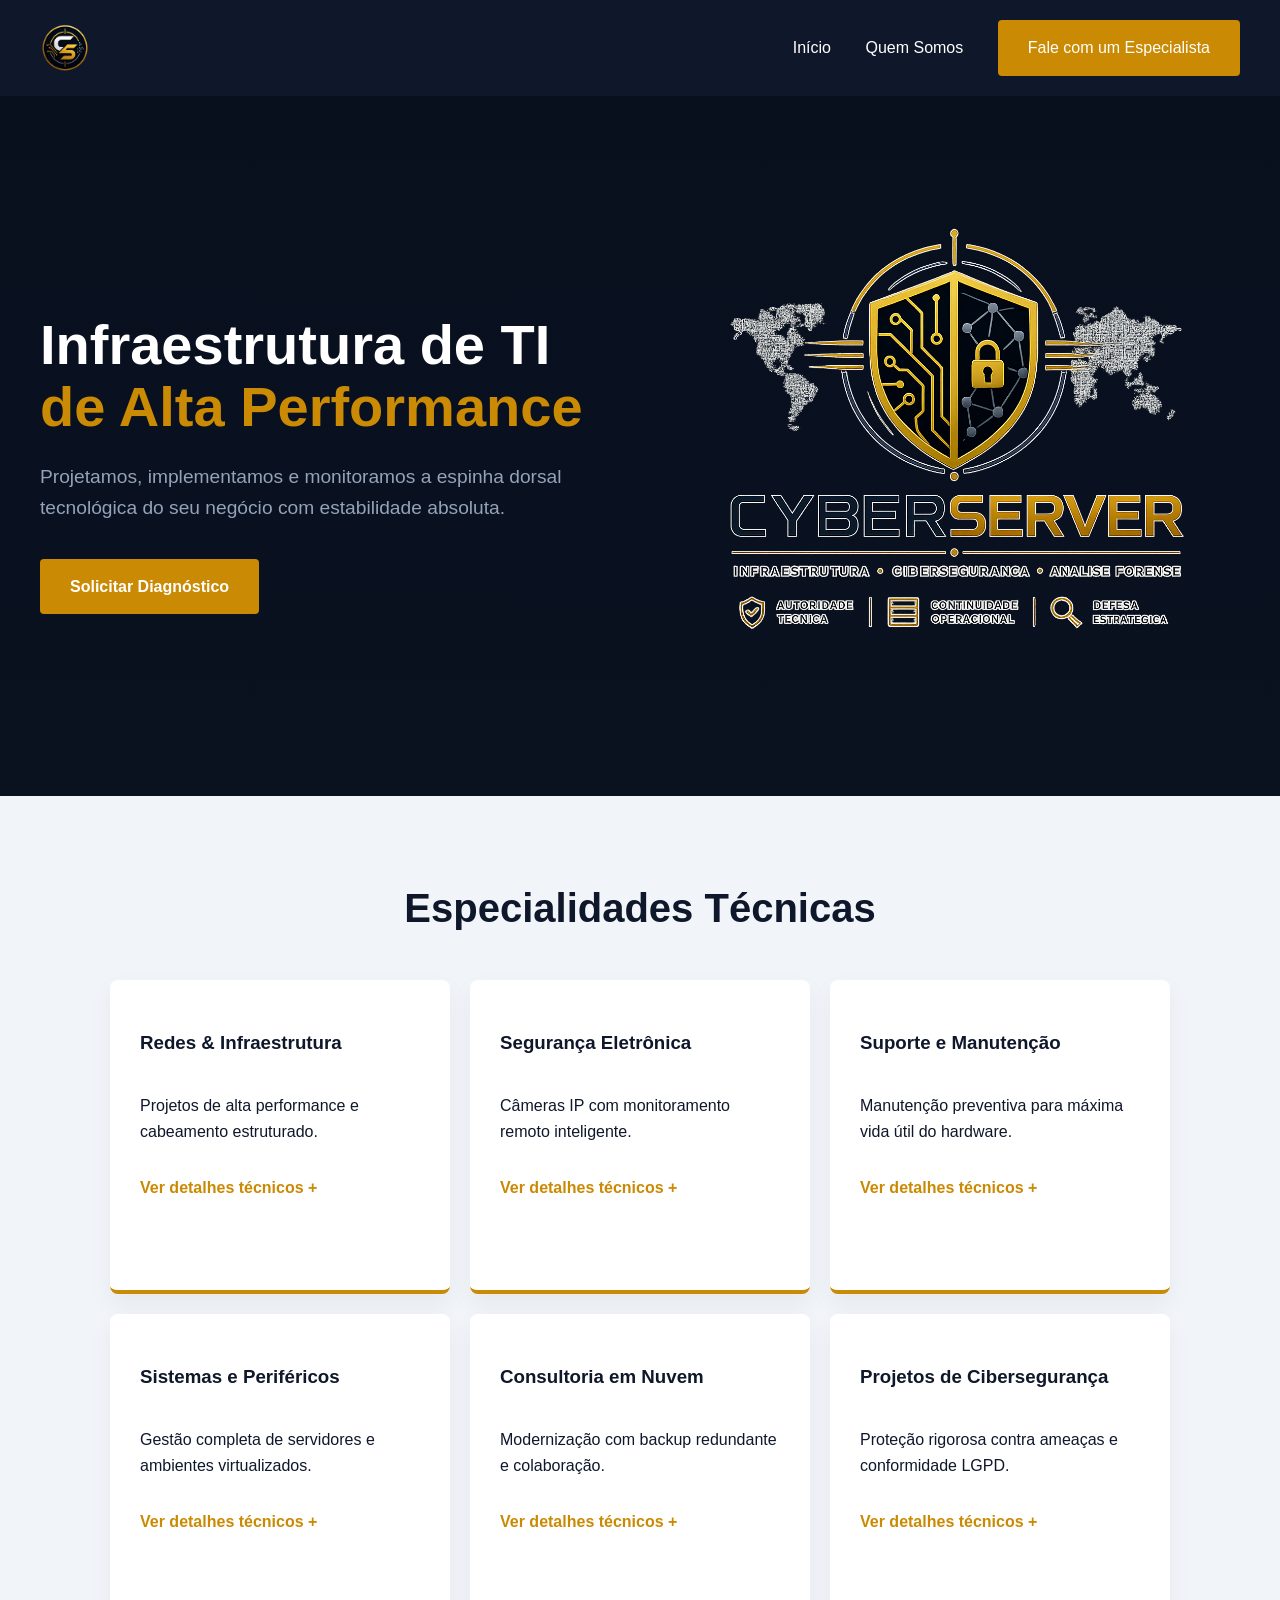
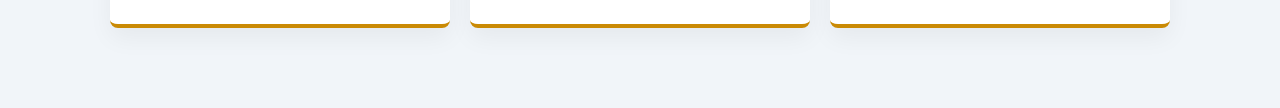
<file: index.html>
<!DOCTYPE html>
<html lang="pt-br">
<head>
    <meta charset="UTF-8">
    <meta name="viewport" content="width=device-width, initial-scale=1.0">
    <title>CYBERSERVER | Consultoria Especializada em TI</title>
    <link rel="icon" href="favicon.png">
    <link rel="stylesheet" href="style.css">
</head>
<body>

    <!-- Navegação -->
    <nav class="navbar">
        <div class="container nav-content">
            <img src="favicon.png" alt="Logo" class="logo">
            <div class="menu">
                <a href="index.html">Início</a>
                <a href="quem-somos.html">Quem Somos</a>
                <a href="https://wa.me/5517991672067" class="btn-primary" target="_blank">Fale com um Especialista</a>
            </div>
        </div>
    </nav>

    <!-- Hero -->
    <header id="inicio" class="hero">
        <div class="container hero-grid">
            <div class="hero-text">
                <h1>Infraestrutura de TI <br><span class="accent">de Alta Performance</span></h1>
                <p>Projetamos, implementamos e monitoramos a espinha dorsal tecnológica do seu negócio com estabilidade absoluta.</p>
                <a href="https://wa.me/5517991672067" class="btn-primary" target="_blank">Solicitar Diagnóstico</a>
            </div>
            <img src="logosemfundo.png" alt="Infraestrutura de TI" class="hero-image">
        </div>
    </header>

    <!-- Soluções -->
    <section id="solucoes" class="services">
        <div class="container">
            <h2 class="section-title">Especialidades Técnicas</h2>
            <div class="services-grid">
                <!-- Cards -->
                <div class="card"><h3>Redes & Infraestrutura</h3><p>Projetos de alta performance e cabeamento estruturado.</p><a href="#modal-redes" class="btn-detalhes">Ver detalhes técnicos +</a></div>
                <div class="card"><h3>Segurança Eletrônica</h3><p>Câmeras IP com monitoramento remoto inteligente.</p><a href="#modal-seguranca" class="btn-detalhes">Ver detalhes técnicos +</a></div>
                <div class="card"><h3>Suporte e Manutenção</h3><p>Manutenção preventiva para máxima vida útil do hardware.</p><a href="#modal-suporte" class="btn-detalhes">Ver detalhes técnicos +</a></div>
                <div class="card"><h3>Sistemas e Periféricos</h3><p>Gestão completa de servidores e ambientes virtualizados.</p><a href="#modal-sistemas" class="btn-detalhes">Ver detalhes técnicos +</a></div>
                <div class="card"><h3>Consultoria em Nuvem</h3><p>Modernização com backup redundante e colaboração.</p><a href="#modal-nuvem" class="btn-detalhes">Ver detalhes técnicos +</a></div>
                <div class="card"><h3>Projetos de Cibersegurança</h3><p>Proteção rigorosa contra ameaças e conformidade LGPD.</p><a href="#modal-ciber" class="btn-detalhes">Ver detalhes técnicos +</a></div>
            </div>
        </div>
    </section>

  <!-- MODAIS ESTILO AULA TÉCNICA -->

<div id="modal-redes" class="modal">
    <div class="modal-content">
        <span class="close-btn">&times;</span>
        <h2>Redes: A Espinha Dorsal</h2>
        <p>Infraestrutura é engenharia pura. Uma falha de 1% na camada física gera latência intermitente e gargalos invisíveis.</p>
        <ul>
            <li><strong>Certificação (Physical Layer):</strong> Validamos impedância e sinal para garantir *throughput* máximo, eliminando perda de pacotes.</li>
            <li><strong>Zero Trust (VLANs):</strong> Segmentamos a rede para isolar dados críticos; se um dispositivo for comprometido, a ameaça não se propaga.</li>
            <li><strong>Engenharia Térmica:</strong> Racks organizados não são apenas estética, são fluxos de ventilação que garantem a longevidade dos ativos.</li>
        </ul>
    </div>
</div>

<div id="modal-seguranca" class="modal">
    <div class="modal-content">
        <span class="close-btn">&times;</span>
        <h2>Segurança: Visão Inteligente</h2>
        <p>Não instalamos apenas câmeras; entregamos sistemas de monitoramento proativo com visão computacional.</p>
        <ul>
            <li><strong>Streaming Seguro:</strong> Fluxos criptografados *end-to-end* para garantir a integridade dos seus dados.</li>
            <li><strong>Redundância de Dados:</strong> Protocolos de armazenamento cíclico que mitigam falhas críticas de disco.</li>
            <li><strong>Análise de Cenário:</strong> Mapeamento estratégico de ambiente para eliminar 100% de pontos cegos.</li>
        </ul>
    </div>
</div>

<div id="modal-suporte" class="modal">
    <div class="modal-content">
        <span class="close-btn">&times;</span>
        <h2>Suporte: Ciência de Hardware</h2>
        <p>Tratamos o hardware com o rigor técnico que a alta performance exige, tratando a causa, não apenas o sintoma.</p>
        <ul>
            <li><strong>Termodinâmica:</strong> Troca de composto térmico de alto desempenho para eliminar o *thermal throttling*.</li>
            <li><strong>Sanitização Química:</strong> Remoção de contaminantes atmosféricos que causam micro-curtos na placa-mãe.</li>
            <li><strong>Diagnóstico de Estresse:</strong> Testes de carga que identificam falhas latentes antes da interrupção do serviço.</li>
        </ul>
    </div>
</div>

<div id="modal-sistemas" class="modal">
    <div class="modal-content">
        <span class="close-btn">&times;</span>
        <h2>Sistemas: Orquestração Digital</h2>
        <p>Servidor parado é operação interrompida. Nossa gestão foca na disponibilidade de 99.9%.</p>
        <ul>
            <li><strong>Virtualização:</strong> Maximizamos o hardware com isolamento de instâncias (Hypervisor).</li>
            <li><strong>Monitoramento Proativo:</strong> Telemetria de disco e CPU para agir preventivamente antes da falha.</li>
            <li><strong>Centralização:</strong> Gestão unificada de diretórios e fluxos de impressão.</li>
        </ul>
    </div>
</div>

<div id="modal-nuvem" class="modal">
    <div class="modal-content">
        <span class="close-btn">&times;</span>
        <h2>Nuvem: Escalabilidade Segura</h2>
        <p>Migrar para nuvem é sobre otimizar o acesso e garantir a soberania do seu dado.</p>
        <ul>
            <li><strong>Migração Transparente:</strong> Transição para ecossistemas (M365/Google) com zero *down-time*.</li>
            <li><strong>Backup 3-2-1:</strong> Protocolo rigoroso de redundância geográfica de dados.</li>
            <li><strong>Colaboração Unificada:</strong> Ferramentas integradas para alta performance em equipes remotas.</li>
        </ul>
    </div>
</div>

<div id="modal-ciber" class="modal">
    <div class="modal-content">
        <span class="close-btn">&times;</span>
        <h2>Cibersegurança: Rigor Técnico</h2>
        <p>O ambiente digital é hostil. Defesa precisa ser estratégica, não reativa.</p>
        <ul>
            <li><strong>Hardening de Servidores:</strong> Travamento rigoroso contra vetores de ataque comuns.</li>
            <li><strong>Firewall Perimeter:</strong> Barreira lógica robusta contra tráfego malicioso e intrusões.</li>
            <li><strong>Conformidade LGPD:</strong> Adequação técnica estratégica para proteção contra passivos legais.</li>
        </ul>
    </div>
</div>
    <!-- Script de controle dos modais -->
    <script>
        const modais = document.querySelectorAll('.modal');
        function fecharModais() { modais.forEach(m => m.style.display = 'none'); }
        document.querySelectorAll('.close-btn').forEach(btn => btn.onclick = fecharModais);
        window.onclick = function(e) { if (e.target.classList.contains('modal')) fecharModais(); };
        document.onkeydown = function(e) { if (e.key === "Escape") fecharModais(); };
        document.querySelectorAll('.btn-detalhes').forEach(btn => {
            btn.onclick = function(e) { e.preventDefault(); document.querySelector(this.getAttribute('href')).style.display = 'flex'; };
        });
    </script>
</body>
</html>
</file>
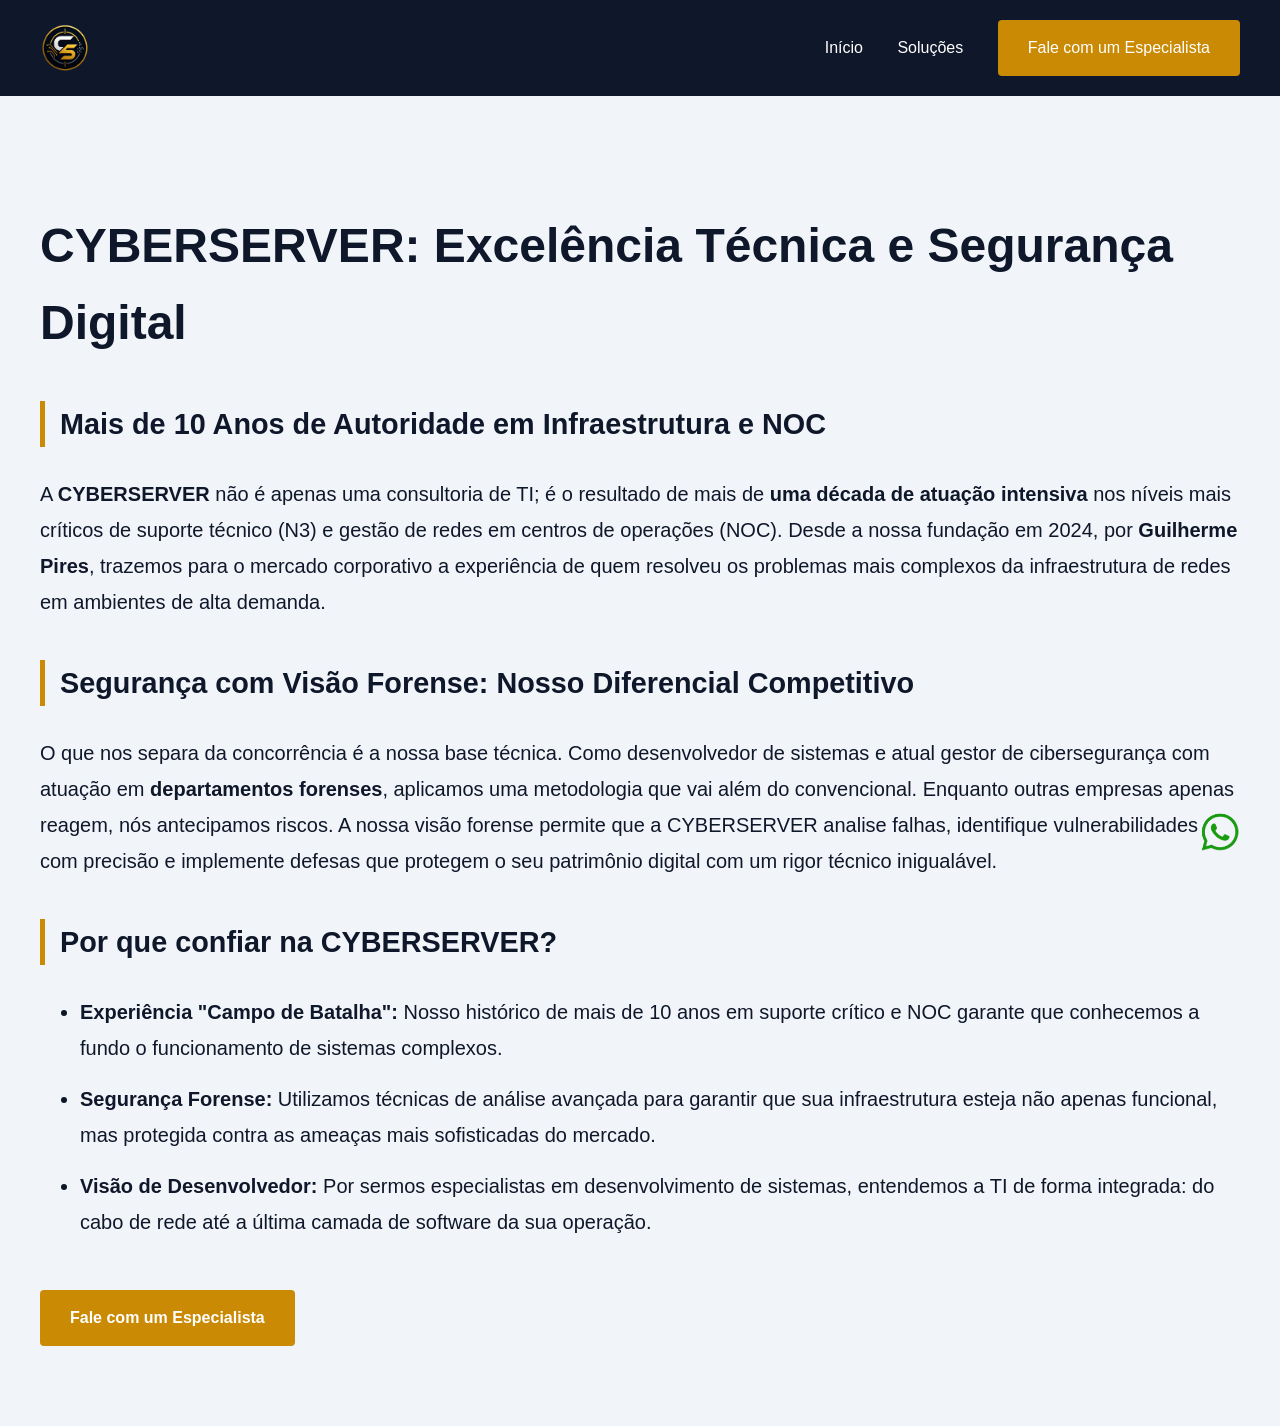
<file: quem-somos.html>
<!DOCTYPE html>
<html lang="pt-br">
<head>
    <meta charset="UTF-8">
    <meta name="viewport" content="width=device-width, initial-scale=1.0">
    <title>Quem Somos | CYBERSERVER</title>
    <link rel="stylesheet" href="style.css">
</head>
<body>

    <nav class="navbar">
        <div class="container nav-content">
            <img src="favicon.png" alt="Logo" class="logo">
            <div class="menu">
                <a href="index.html">Início</a>
                <a href="index.html#solucoes">Soluções</a>
                <a href="https://wa.me/5517991672067" class="btn-primary" target="_blank">Fale com um Especialista</a>
            </div>
        </div>
    </nav>

    <main class="container" style="padding: 80px 0;">
        <h1 style="font-size: 3rem; color: var(--bg-dark); margin-bottom: 30px;">CYBERSERVER: Excelência Técnica e Segurança Digital</h1>

        <h3 style="font-size: 1.8rem; color: var(--bg-dark); margin-top: 40px; border-left: 5px solid var(--gold); padding-left: 15px;">Mais de 10 Anos de Autoridade em Infraestrutura e NOC</h3>
        <p style="font-size: 1.25rem; line-height: 1.8; color: var(--text-main);">A <strong>CYBERSERVER</strong> não é apenas uma consultoria de TI; é o resultado de mais de <strong>uma década de atuação intensiva</strong> nos níveis mais críticos de suporte técnico (N3) e gestão de redes em centros de operações (NOC). Desde a nossa fundação em 2024, por <strong>Guilherme Pires</strong>, trazemos para o mercado corporativo a experiência de quem resolveu os problemas mais complexos da infraestrutura de redes em ambientes de alta demanda.</p>

        <h3 style="font-size: 1.8rem; color: var(--bg-dark); margin-top: 40px; border-left: 5px solid var(--gold); padding-left: 15px;">Segurança com Visão Forense: Nosso Diferencial Competitivo</h3>
        <p style="font-size: 1.25rem; line-height: 1.8; color: var(--text-main);">O que nos separa da concorrência é a nossa base técnica. Como desenvolvedor de sistemas e atual gestor de cibersegurança com atuação em <strong>departamentos forenses</strong>, aplicamos uma metodologia que vai além do convencional. Enquanto outras empresas apenas reagem, nós antecipamos riscos. A nossa visão forense permite que a CYBERSERVER analise falhas, identifique vulnerabilidades com precisão e implemente defesas que protegem o seu patrimônio digital com um rigor técnico inigualável.</p>

        <h3 style="font-size: 1.8rem; color: var(--bg-dark); margin-top: 40px; border-left: 5px solid var(--gold); padding-left: 15px;">Por que confiar na CYBERSERVER?</h3>
        <ul style="font-size: 1.25rem; line-height: 1.8; color: var(--text-main);">
            <li style="margin-bottom: 15px;"><strong>Experiência "Campo de Batalha":</strong> Nosso histórico de mais de 10 anos em suporte crítico e NOC garante que conhecemos a fundo o funcionamento de sistemas complexos.</li>
            <li style="margin-bottom: 15px;"><strong>Segurança Forense:</strong> Utilizamos técnicas de análise avançada para garantir que sua infraestrutura esteja não apenas funcional, mas protegida contra as ameaças mais sofisticadas do mercado.</li>
            <li style="margin-bottom: 15px;"><strong>Visão de Desenvolvedor:</strong> Por sermos especialistas em desenvolvimento de sistemas, entendemos a TI de forma integrada: do cabo de rede até a última camada de software da sua operação.</li>
        </ul>

        <div style="margin-top: 50px;">
            <a href="https://wa.me/5517991672067" class="btn-primary" target="_blank">Fale com um Especialista</a>
        </div>
    </main>

    <a href="https://wa.me/5517991672067" class="whatsapp-btn" target="_blank">
        <img src="whats.png" alt="WhatsApp">
    </a>

</body>
</html>
</file>
<file: style.css>
:root {
    --bg-dark: #0F172A;
    --bg-light: #ffffff;
    --gold: #ca8a04;
    --text-main: #0F172A;
}

body { font-family: 'Inter', sans-serif; background: #f1f5f9; color: var(--text-main); margin: 0; line-height: 1.6; }
.container { max-width: 1200px; margin: auto; padding: 0 40px; }

/* Navbar */
.navbar { background: var(--bg-dark); padding: 20px 0; }
.nav-content { display: flex; justify-content: space-between; align-items: center; }
.logo { height: 50px; width: auto; }
.menu a { color: white; text-decoration: none; margin-left: 30px; font-weight: 500; }

/* Hero Section */
/* ==========================
   HERO
========================== */

.hero{

    background:linear-gradient(
        180deg,
        #080F1D 0%,
        #09101F 50%,
        #0A111F 100%
    );

    padding:90px 0;

}



.hero-grid{

    display:grid;

    grid-template-columns:1fr 1fr;

    gap:60px;

    align-items:center;

}

.hero-text h1{

    color:#FFFFFF;

    font-size:3.5rem;

    line-height:1.1;

    margin-bottom:25px;

}

.hero-text p{

    color:#94A3B8;

    font-size:1.2rem;

    margin-bottom:35px;

}

.accent{

    color:#CA8A04;

}

.hero-image{

    width:100%;

    max-height:520px;

    object-fit:contain;

    display:block;

    margin:auto;

}

/* Serviços */
.section-title { text-align: center; margin: 80px 0 40px; font-size: 2.5rem; }
.services-grid {
    display: flex;
    flex-wrap: wrap;
    justify-content: center; /* Centraliza tudo */
    gap: 20px;
    padding-bottom: 80px;
    max-width: 1200px;
    margin: 0 auto;
}

.card {
    background: var(--white);
    padding: 30px;
    border-radius: 8px;
    box-shadow: 0 4px 6px rgba(0,0,0,0.1);
    border-bottom: 4px solid var(--gold);
    /* Define uma largura fixa para todos serem iguais */
    width: 280px; 
    min-height: 250px;
}

/* Botões e WhatsApp */
.btn-primary { background: var(--gold); color: white; padding: 15px 30px; border-radius: 4px; text-decoration: none; font-weight: 700; display: inline-block; }
.whatsapp-btn { position: fixed; bottom: 30px; right: 30px; z-index: 1000; }
.whatsapp-btn img { width: 60px; }


.card {
    background: var(--bg-light);
    padding: 30px;
    border-radius: 8px;
    box-shadow: 0 10px 25px rgba(0,0,0,0.05);
    border-bottom: 4px solid var(--gold);
    display: flex; /* Adicionado para controle */
    flex-direction: column;
}



details summary {
    list-style: none; /* Remove a setinha padrão do navegador */
    transition: 0.3s;
}

details summary:hover {
    text-decoration: underline;
    opacity: 0.8;
}

/* Opcional: Adiciona um ícone visual elegante */
details summary::after {
    content: ' +';
}
details[open] summary::after {
    content: ' -';
}


/* Estilo do link de abrir */
.btn-detalhes { color: var(--gold); font-weight: bold; cursor: pointer; text-decoration: none; display: block; margin-top: 15px; }

.modal {
    position: fixed; top: 0; left: 0; width: 100%; height: 100%;
    background: rgba(0,0,0,0.7); display: none; /* Inicia escondido */
    justify-content: center; align-items: center; z-index: 9999;
}
.modal-content {
    background: white; padding: 50px; border-radius: 12px;
    width: 80%; max-width: 600px; position: relative;
    box-shadow: 0 20px 40px rgba(0,0,0,0.3);
}
</file>
